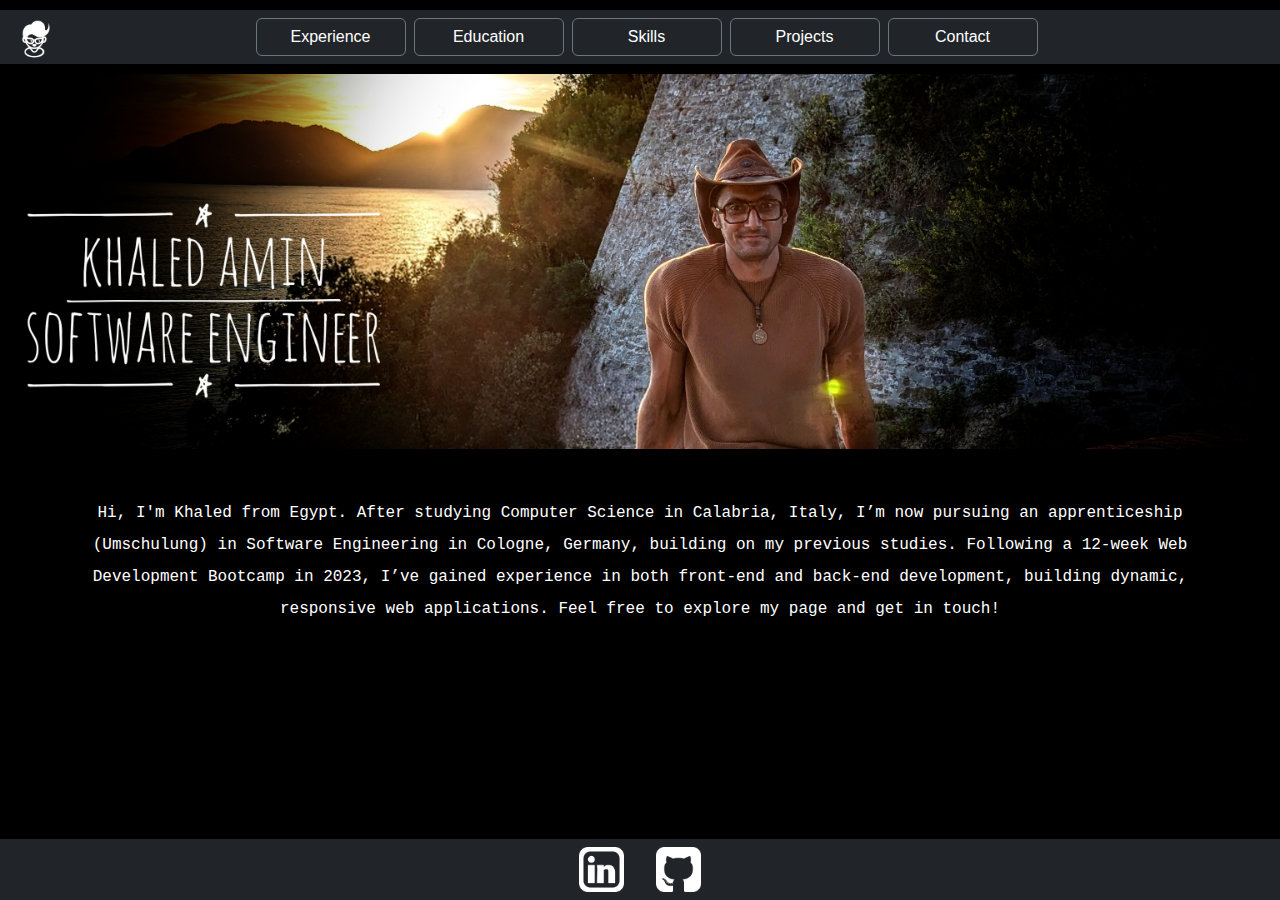
<file: index.html>
<!DOCTYPE html>
<html lang="en">
<head>
  <meta charset="UTF-8">
  <meta name="viewport" content="width=device-width, initial-scale=1.0">
  <title>Welcome to My Web Page</title>
  <link href="https://cdn.jsdelivr.net/npm/bootstrap@5.3.3/dist/css/bootstrap.min.css" rel="stylesheet" integrity="sha384-QWTKZyjpPEjISv5WaRU9OFeRpok6YctnYmDr5pNlyT2bRjXh0JMhjY6hW+ALEwIH" crossorigin="anonymous">
  <link rel="stylesheet" href="styles.css"></head>
<body>
  <header id="navbar-container">
    <script src="https://cdn.jsdelivr.net/npm/bootstrap@5.3.3/dist/js/bootstrap.bundle.min.js" integrity="sha384-YvpcrYf0tY3lHB60NNkmXc5s9fDVZLESaAA55NDzOxhy9GkcIdslK1eN7N6jIeHz" crossorigin="anonymous"></script>
  </header>
  <main>
    <img src="2.jpg" class="card-img-top" style="object-fit: cover">
    <div class="container mt-5">
      <p class="lh-lg fst-normal font-monospace text-center text-white fs-6">Hi, I'm Khaled from Egypt. After studying Computer Science in Calabria, Italy, I’m now pursuing an apprenticeship (Umschulung) in Software Engineering in Cologne, Germany, building on my previous studies. Following a 12-week Web Development Bootcamp in 2023, I’ve gained experience in both front-end and back-end development, building dynamic, responsive web applications. Feel free to explore my page and get in touch!</p>
    </div>
  </main>
  <footer id="footer-container"></footer>
  <script src="https://code.jquery.com/jquery-3.6.0.min.js"></script> <!-- Include jQuery -->
  <script>
    $(function(){
      $("#navbar-container").load("navbar.html");
      $("#footer-container").load("footer.html");
    });
  </script>
</body>
</html>
</file>
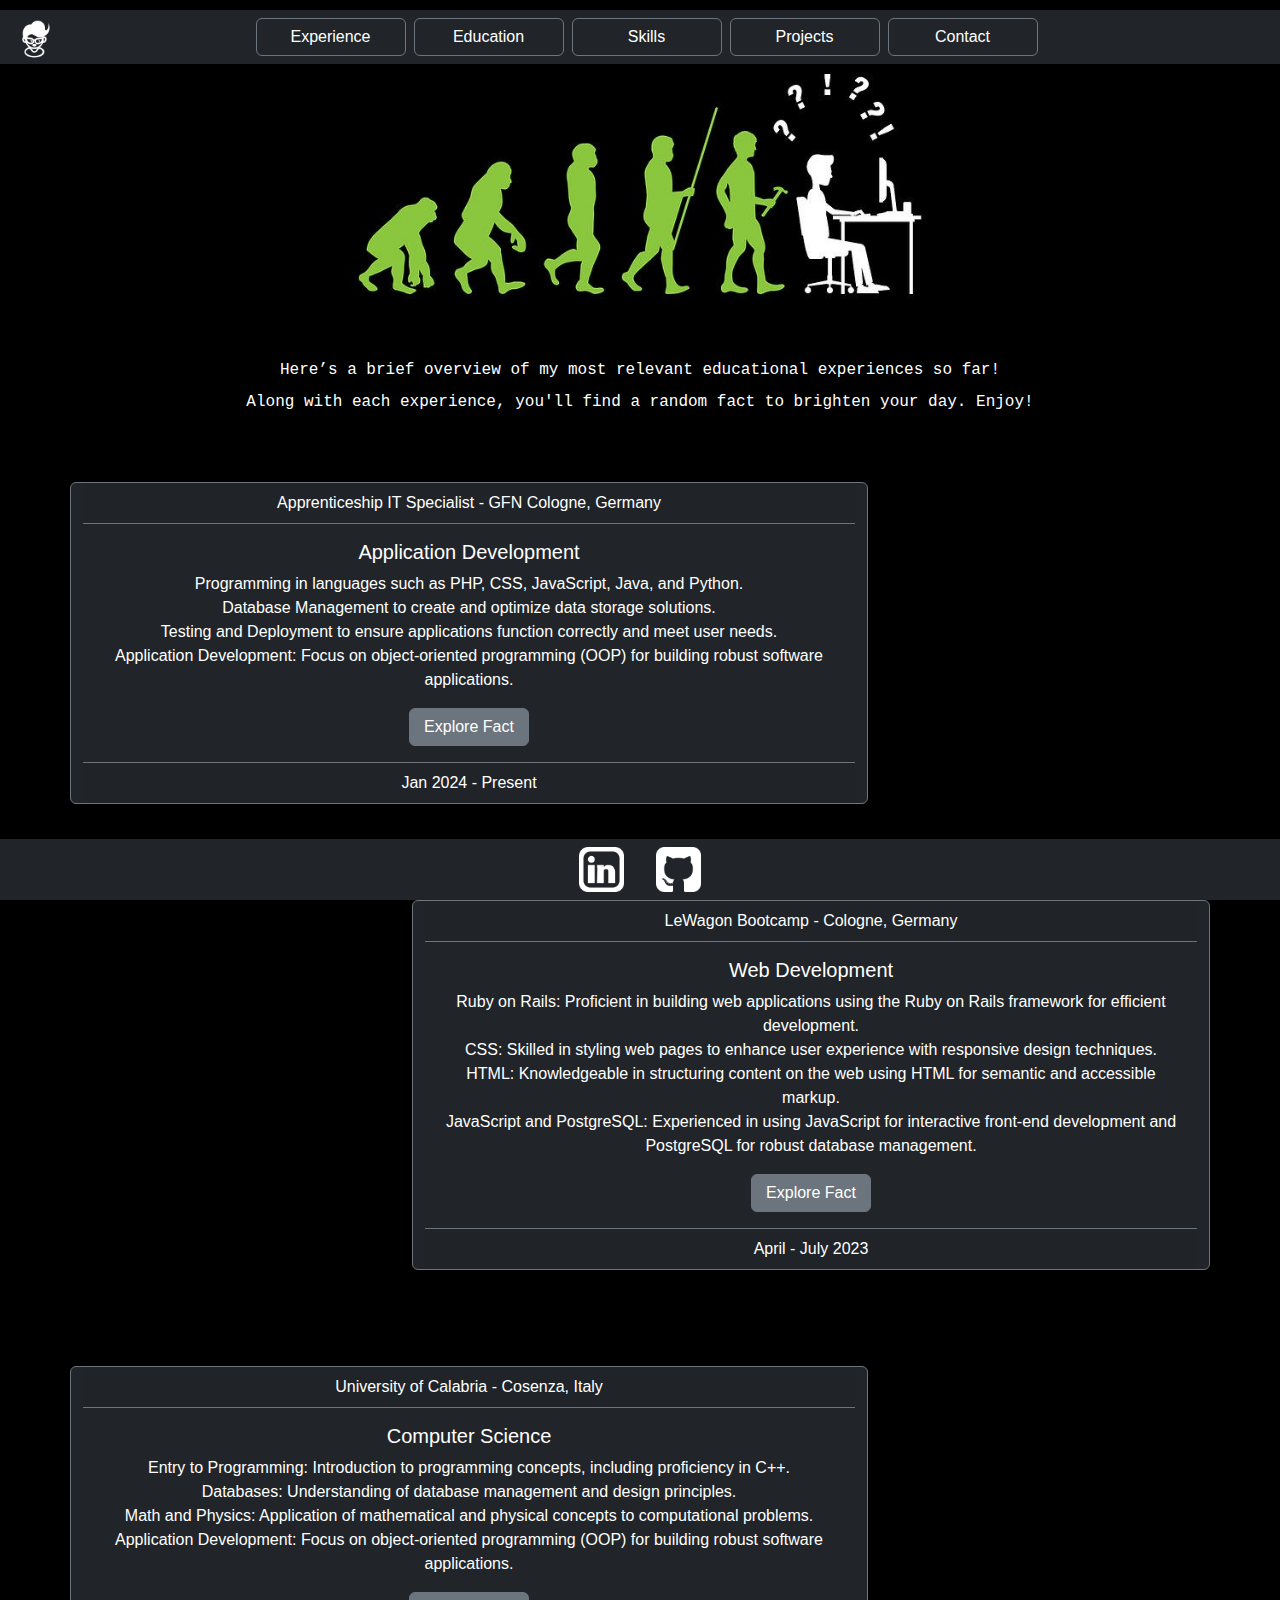
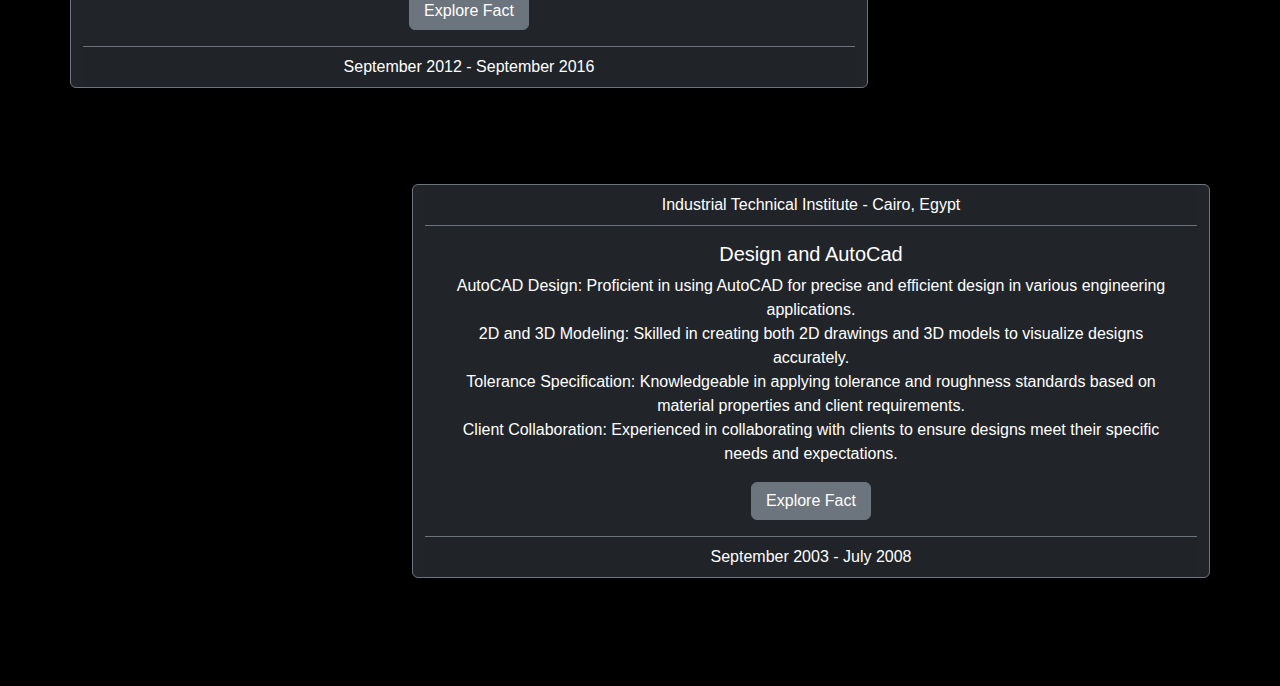
<file: education.html>
<!DOCTYPE html>
<html lang="en">
<head>
  <meta charset="UTF-8">
  <meta name="viewport" content="width=device-width, initial-scale=1.0">
  <title>Khaled's CV</title>
  <link href="https://cdn.jsdelivr.net/npm/bootstrap@5.3.3/dist/css/bootstrap.min.css" rel="stylesheet" integrity="sha384-QWTKZyjpPEjISv5WaRU9OFeRpok6YctnYmDr5pNlyT2bRjXh0JMhjY6hW+ALEwIH" crossorigin="anonymous">
  <script>
    document.addEventListener('DOMContentLoaded', function () {
        var popoverTriggerList = [].slice.call(document.querySelectorAll('[data-bs-toggle="popover"]'));
        var popoverList = popoverTriggerList.map(function (popoverTriggerEl) {
            return new bootstrap.Popover(popoverTriggerEl);
        });
    });
</script>
  <link rel="stylesheet" href="styles.css"></head>
<body>
  <header id="navbar-container">
    <script src="https://cdn.jsdelivr.net/npm/bootstrap@5.3.3/dist/js/bootstrap.bundle.min.js" integrity="sha384-YvpcrYf0tY3lHB60NNkmXc5s9fDVZLESaAA55NDzOxhy9GkcIdslK1eN7N6jIeHz" crossorigin="anonymous"></script>
  </header>
  <main>
    <img src="6.jpg" class="card-img-top mx-auto d-block" style="object-fit: cover; width: 50%; height: auto" alt="photo">
    <div class="container mt-5">
      <p class="lh-lg fst-normal font-monospace text-center text-white fs-6">Here’s a brief overview of my most relevant educational experiences so far!<br>Along with each experience, you'll find a random fact to brighten your day. Enjoy!</p>
      <div class="row justify-content-left">
        <div class="card text-center my-5 bg-dark text-white border-secondary" style="width:70%">
          <div class="card-header border-secondary">Apprenticeship IT Specialist - GFN Cologne, Germany</div>
          <div class="card-body">
            <h5 class="card-title">Application Development</h5>
            <p class="card-text">
              Programming in languages such as PHP, CSS, JavaScript, Java, and Python.<br>
              Database Management to create and optimize data storage solutions.<br>
              Testing and Deployment to ensure applications function correctly and meet user needs.<br>
              Application Development: Focus on object-oriented programming (OOP) for building robust software applications.<br>
            </p>
            <a tabindex="0" class="btn btn-secondary" role="button" data-bs-toggle="popover" data-bs-trigger="focus" data-bs-title="The First Computer Bug" data-bs-content="The term computer bug dates back to 1947 when Grace Hopper, a pioneering computer scientist, found an actual moth causing issues in the Harvard Mark II computer. She documented this incident in her logbook, leading to the popularization of the term.">Explore Fact</a>
          </div>
          <div class="card-footer border-secondary">Jan 2024 - Present</div>
        </div>
      </div>
      <div class="row justify-content-end">
        <div class="card text-center my-5 bg-dark text-white border-secondary" style="width:70%">
          <div class="card-header border-secondary">LeWagon Bootcamp - Cologne, Germany</div>
          <div class="card-body">
            <h5 class="card-title">Web Development</h5>
            <p class="card-text">Ruby on Rails: Proficient in building web applications using the Ruby on Rails framework for efficient development.<br>
              CSS: Skilled in styling web pages to enhance user experience with responsive design techniques.<br>
              HTML: Knowledgeable in structuring content on the web using HTML for semantic and accessible markup.<br>
              JavaScript and PostgreSQL: Experienced in using JavaScript for interactive front-end development and PostgreSQL for robust database management.</p>
              <a tabindex="0" class="btn btn-secondary" role="button" data-bs-toggle="popover" data-bs-trigger="focus" data-bs-title="The Internet's Size" data-bs-content="As of 2023, the estimated size of the internet is over 75 zettabytes (75 trillion gigabytes). To put this into perspective, if 1 zettabyte could be stored on standard DVDs, it would require over 1.2 trillion DVDs stacked together, reaching 15,000 times the height of Mount Everest!">Explore Fact</a>
          </div>
          <div class="card-footer border-secondary">April - July 2023</div>
        </div>
      </div>
      <div class="row justify-content-left">
        <div class="card text-center my-5 bg-dark text-white border-secondary" style="width:70%">
          <div class="card-header border-secondary">University of Calabria - Cosenza, Italy</div>
          <div class="card-body">
            <h5 class="card-title">Computer Science</h5>
            <p class="card-text">Entry to Programming: Introduction to programming concepts, including proficiency in C++.<br>
              Databases: Understanding of database management and design principles.<br>
              Math and Physics: Application of mathematical and physical concepts to computational problems.<br>
              Application Development: Focus on object-oriented programming (OOP) for building robust software applications.</p>
              <a tabindex="0" class="btn btn-secondary" role="button" data-bs-toggle="popover" data-bs-trigger="focus" data-bs-title="The Rise of Artificial Intelligence" data-bs-content="In 1956, the term artificial intelligence was coined at the Dartmouth Conference, marking the beginning of AI as a field of study. Fast forward to today, AI technologies power various applications, from voice assistants like Siri and Alexa to advanced algorithms that recommend products on e-commerce sites.">Explore Fact</a>
          </div>
          <div class="card-footer border-secondary">September 2012 - September 2016</div>
        </div>
      </div>
      <div class="row justify-content-end">
        <div class="card text-center my-5 bg-dark text-white border-secondary" style="width:70%">
          <div class="card-header border-secondary">Industrial Technical Institute - Cairo, Egypt</div>
          <div class="card-body">
            <h5 class="card-title">Design and AutoCad</h5>
            <p class="card-text">AutoCAD Design: Proficient in using AutoCAD for precise and efficient design in various engineering applications.<br>
              2D and 3D Modeling: Skilled in creating both 2D drawings and 3D models to visualize designs accurately.<br>
              Tolerance Specification: Knowledgeable in applying tolerance and roughness standards based on material properties and client requirements.<br>
              Client Collaboration: Experienced in collaborating with clients to ensure designs meet their specific needs and expectations.</p>
            <a tabindex="0" class="btn btn-secondary" role="button" data-bs-toggle="popover" data-bs-trigger="focus" data-bs-title="The World’s First Website" data-bs-content="The first-ever website was created by Tim Berners-Lee, the inventor of the World Wide Web, and went live on August 6, 1991. The site, which is still accessible today, is a simple page providing information about the World Wide Web project and is hosted at http://info.cern.ch.">Explore Fact</a>
          </div>
          <div class="card-footer border-secondary">September 2003 - July 2008</div>
        </div>
      </div>
    </div>
  </main>
  <footer id="footer-container"></footer>
  <script src="https://code.jquery.com/jquery-3.6.0.min.js"></script>
  <script>
    $(function(){
      $("#navbar-container").load("navbar.html");
      $("#footer-container").load("footer.html");
    });
  </script>
</body>
</html>
</file>
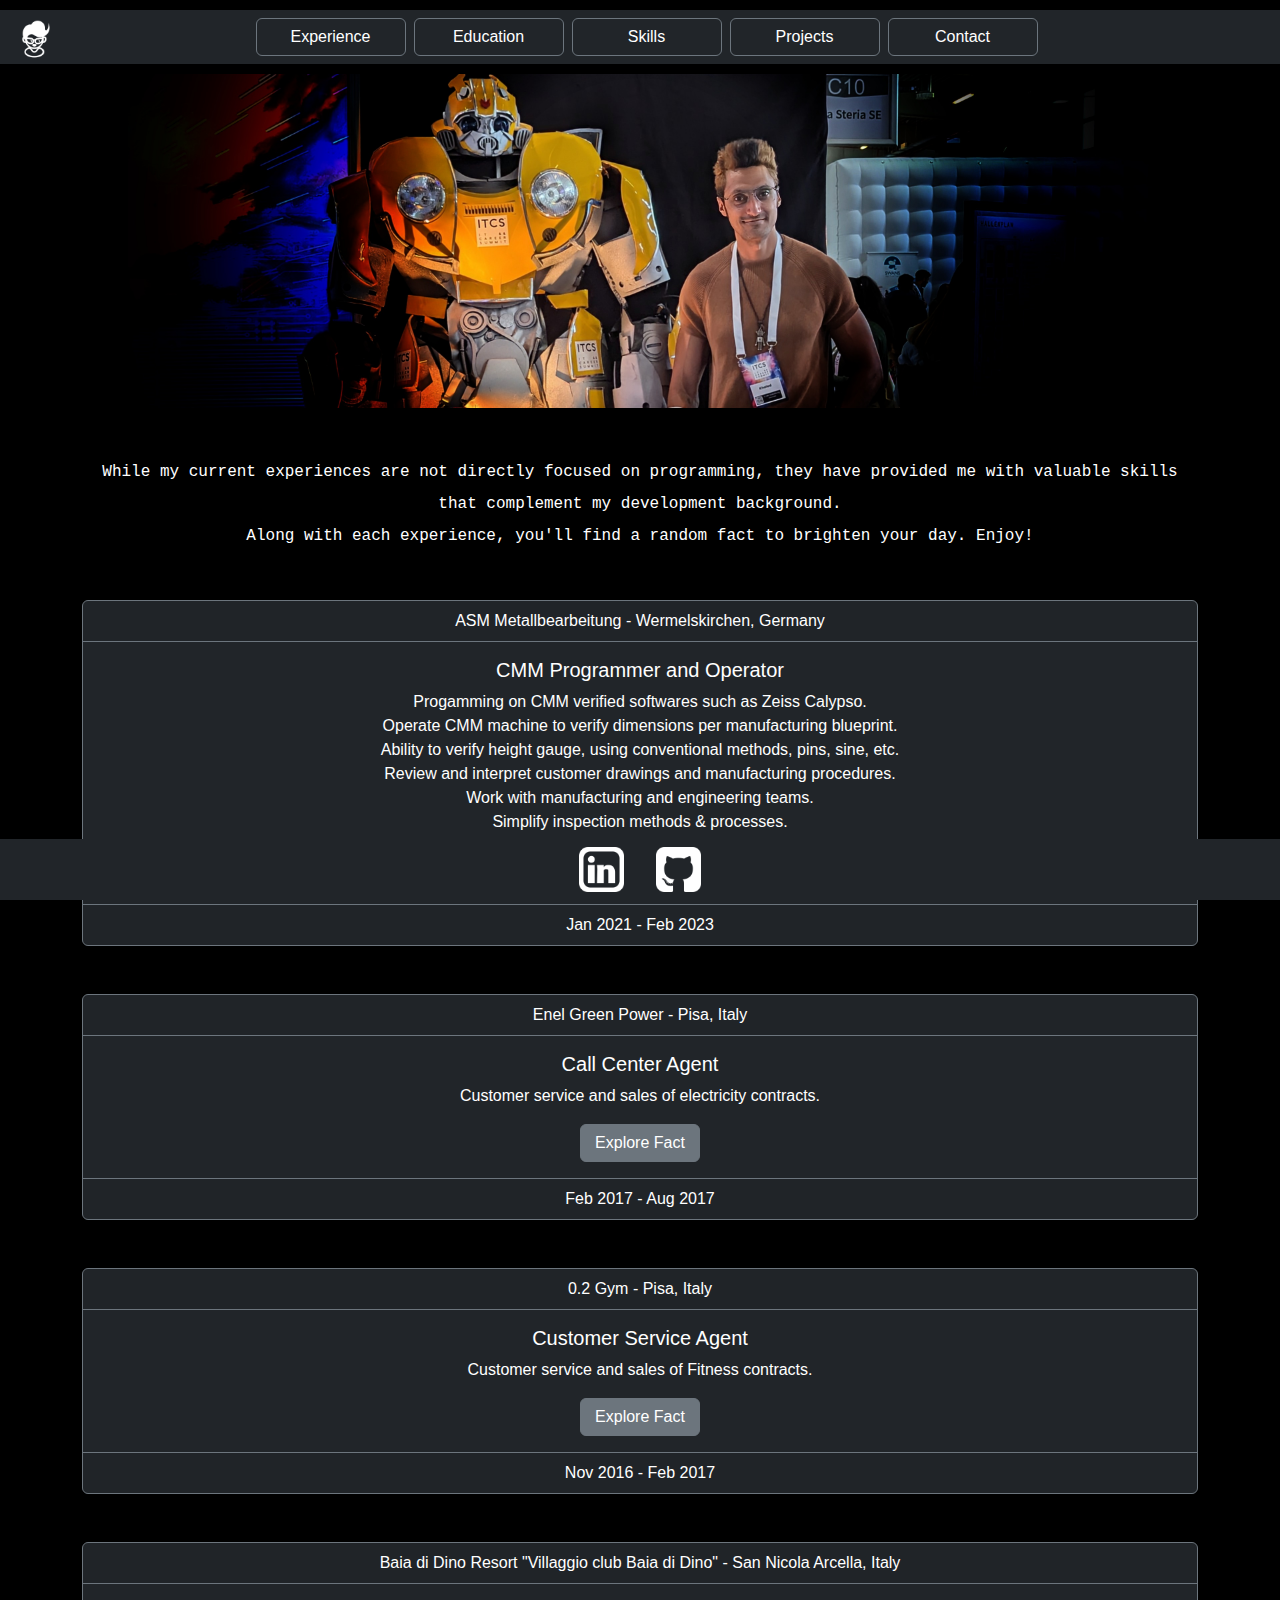
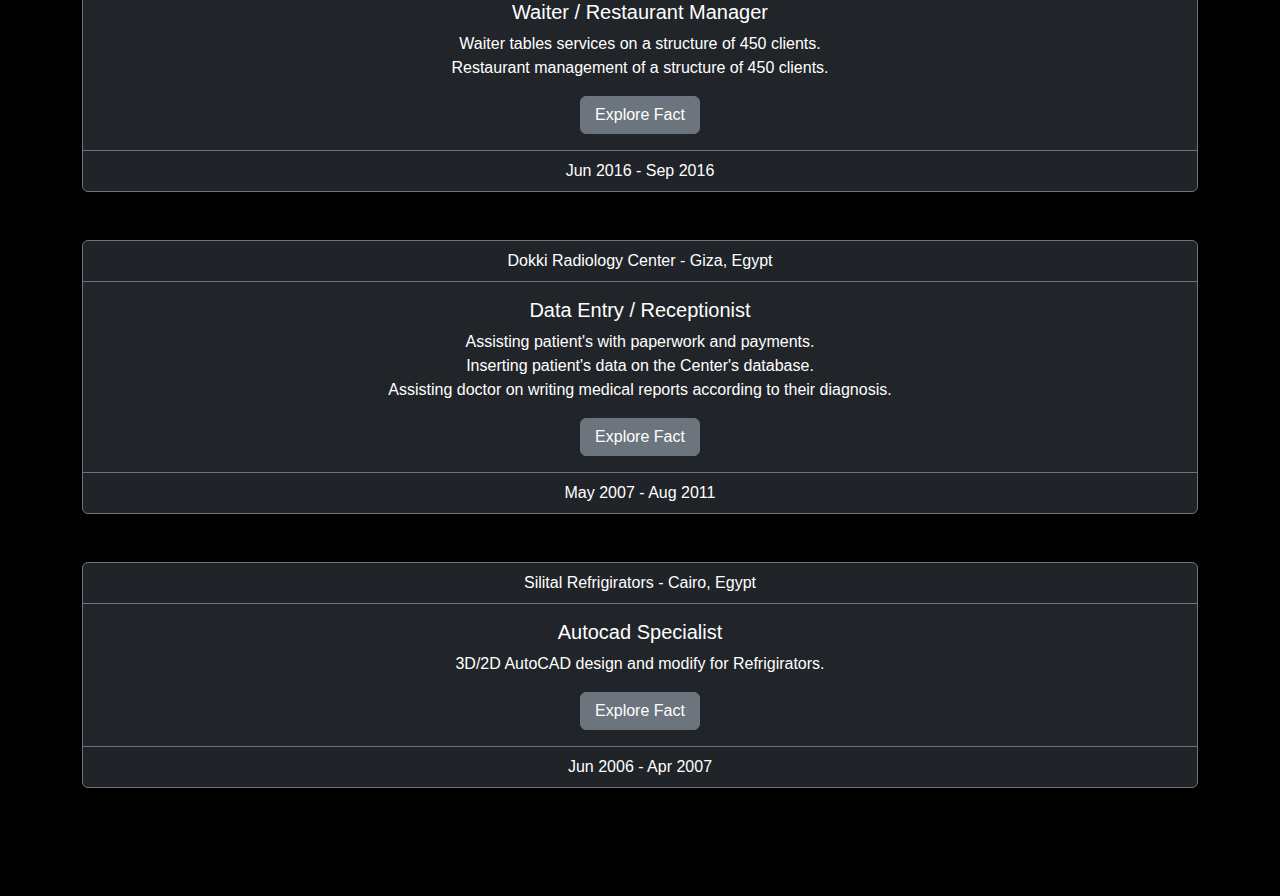
<file: experience.html>
<!DOCTYPE html>
<html lang="en">
<head>
  <meta charset="UTF-8">
  <meta name="viewport" content="width=device-width, initial-scale=1.0">
  <title>Welcome to My Web Page</title>
  <link href="https://cdn.jsdelivr.net/npm/bootstrap@5.3.3/dist/css/bootstrap.min.css" rel="stylesheet" integrity="sha384-QWTKZyjpPEjISv5WaRU9OFeRpok6YctnYmDr5pNlyT2bRjXh0JMhjY6hW+ALEwIH" crossorigin="anonymous">
  <script>
    document.addEventListener('DOMContentLoaded', function () {
        var popoverTriggerList = [].slice.call(document.querySelectorAll('[data-bs-toggle="popover"]'));
        var popoverList = popoverTriggerList.map(function (popoverTriggerEl) {
            return new bootstrap.Popover(popoverTriggerEl);
        });
    });
  </script>
  <link rel="stylesheet" href="styles.css"></head>
<body>
  <header id="navbar-container">
    <script src="https://cdn.jsdelivr.net/npm/bootstrap@5.3.3/dist/js/bootstrap.bundle.min.js" integrity="sha384-YvpcrYf0tY3lHB60NNkmXc5s9fDVZLESaAA55NDzOxhy9GkcIdslK1eN7N6jIeHz" crossorigin="anonymous"></script>
  </header>
  <main>
    <div class="d-flex justify-content-center">
      <img src="3.jpg" class="card-img-top d-block mx-auto" alt="..." style="object-fit: cover; width: 80%; height:auto">
    </div>
    <div class="container mt-5">
      <p class="lh-lg fst-normal font-monospace text-center text-white fs-6">While my current experiences are not directly focused on programming, they have provided me with valuable skills that complement my development background.<br>Along with each experience, you'll find a random fact to brighten your day. Enjoy!</p>
      <div class="card text-center my-5 bg-dark text-white border-secondary">
        <div class="card-header border-secondary">ASM Metallbearbeitung - Wermelskirchen, Germany</div>
        <div class="card-body">
          <h5 class="card-title">CMM Programmer and Operator</h5>
          <p class="card-text">
            Progamming on CMM verified softwares such as Zeiss Calypso.<br>
            Operate CMM machine to verify dimensions per manufacturing blueprint.<br>
            Ability to verify height gauge, using conventional methods, pins, sine, etc.<br>
            Review and interpret customer drawings and manufacturing procedures.<br>
            Work with manufacturing and engineering teams.<br>
            Simplify inspection methods & processes.<br>
          </p>
          <a tabindex="0" class="btn btn-secondary" role="button" data-bs-toggle="popover" data-bs-trigger="focus" data-bs-title="The First Computer" data-bs-content="The first mechanical computer, the Analytical Engine, was designed by Charles Babbage in 1837 but was never fully built during his lifetime.">Explore Fact</a>
        </div>
        <div class="card-footer border-secondary">Jan 2021 - Feb 2023</div>
      </div>
      <div class="card text-center my-5 bg-dark text-white border-secondary">
        <div class="card-header border-secondary">Enel Green Power - Pisa, Italy</div>
        <div class="card-body">
          <h5 class="card-title">Call Center Agent</h5>
          <p class="card-text">
            Customer service and sales of electricity contracts.
          </p>
          <a tabindex="0" class="btn btn-secondary" role="button" data-bs-toggle="popover" data-bs-trigger="focus" data-bs-title="The Moon Landing" data-bs-content="On July 20, 1969, NASA's Apollo 11 mission successfully landed astronauts Neil Armstrong and Buzz Aldrin on the Moon, with Armstrong becoming the first human to walk on its surface.">Explore Fact</a>
        </div>
        <div class="card-footer border-secondary">Feb 2017 - Aug 2017</div>
      </div>
      <div class="card text-center my-5 bg-dark text-white border-secondary">
        <div class="card-header border-secondary">0.2 Gym - Pisa, Italy</div>
        <div class="card-body">
          <h5 class="card-title">Customer Service Agent</h5>
          <p class="card-text">
            Customer service and sales of Fitness contracts.
          </p>
          <a tabindex="0" class="btn btn-secondary" role="button" data-bs-toggle="popover" data-bs-trigger="focus" data-bs-title="The Printing Press" data-bs-content="In 1440, Johannes Gutenberg invented the printing press, revolutionizing communication and making books more accessible, which helped spark the Renaissance.">Explore Fact</a>
        </div>
        <div class="card-footer border-secondary">Nov 2016 - Feb 2017</div>
      </div>
      <div class="card text-center my-5 bg-dark text-white border-secondary">
        <div class="card-header border-secondary">Baia di Dino Resort "Villaggio club Baia di Dino"​ - San Nicola Arcella, Italy</div>
        <div class="card-body">
          <h5 class="card-title">Waiter / Restaurant Manager</h5>
          <p class="card-text">
            Waiter tables services on a structure of 450 clients.<br>
            Restaurant management of a structure of 450 clients.
          </p>
          <a tabindex="0" class="btn btn-secondary" role="button" data-bs-toggle="popover" data-bs-trigger="focus" data-bs-title="Heliocentric Theory" data-bs-content="In the 16th century, Nicolaus Copernicus proposed the heliocentric model of the solar system, stating that the Earth and planets revolve around the Sun, challenging the geocentric view.">Explore Fact</a>
        </div>
        <div class="card-footer border-secondary">Jun 2016 - Sep 2016</div>
      </div>
      <div class="card text-center my-5 bg-dark text-white border-secondary">
        <div class="card-header border-secondary">Dokki Radiology Center​ - Giza, Egypt</div>
        <div class="card-body">
          <h5 class="card-title">Data Entry / Receptionist</h5>
          <p class="card-text">
            Assisting patient's with paperwork and payments.<br>
            Inserting patient's data on the Center's database.<br>
            Assisting doctor on writing medical reports according to their diagnosis.
          </p>
          <a tabindex="0" class="btn btn-secondary" role="button" data-bs-toggle="popover" data-bs-trigger="focus" data-bs-title="First Electric Light" data-bs-content="In 1879, Thomas Edison invented the practical incandescent light bulb, marking a major breakthrough in electrical engineering and lighting technology.">Explore Fact</a>
        </div>
        <div class="card-footer border-secondary">May 2007 - Aug 2011</div>
      </div>
      <div class="card text-center my-5 bg-dark text-white border-secondary">
        <div class="card-header border-secondary">Silital Refrigirators​ - Cairo, Egypt</div>
        <div class="card-body">
          <h5 class="card-title">Autocad Specialist</h5>
          <p class="card-text">
            3D/2D AutoCAD design and modify for Refrigirators​.
          </p>
          <a tabindex="0" class="btn btn-secondary" role="button" data-bs-toggle="popover" data-bs-trigger="focus" data-bs-title="Einstein’s Theory of Relativity" data-bs-content="In 1915, Albert Einstein published his General Theory of Relativity, revolutionizing our understanding of gravity and the fabric of space-time.">Explore Fact</a>
        </div>
        <div class="card-footer border-secondary">Jun 2006 - Apr 2007</div>
      </div>
    </div>
  </main>
  <footer id="footer-container"></footer>
  <script src="https://code.jquery.com/jquery-3.6.0.min.js"></script>
  <script>
    $(function(){
      $("#navbar-container").load("navbar.html");
      $("#footer-container").load("footer.html");
    });
  </script>
</body>
</html>
</file>
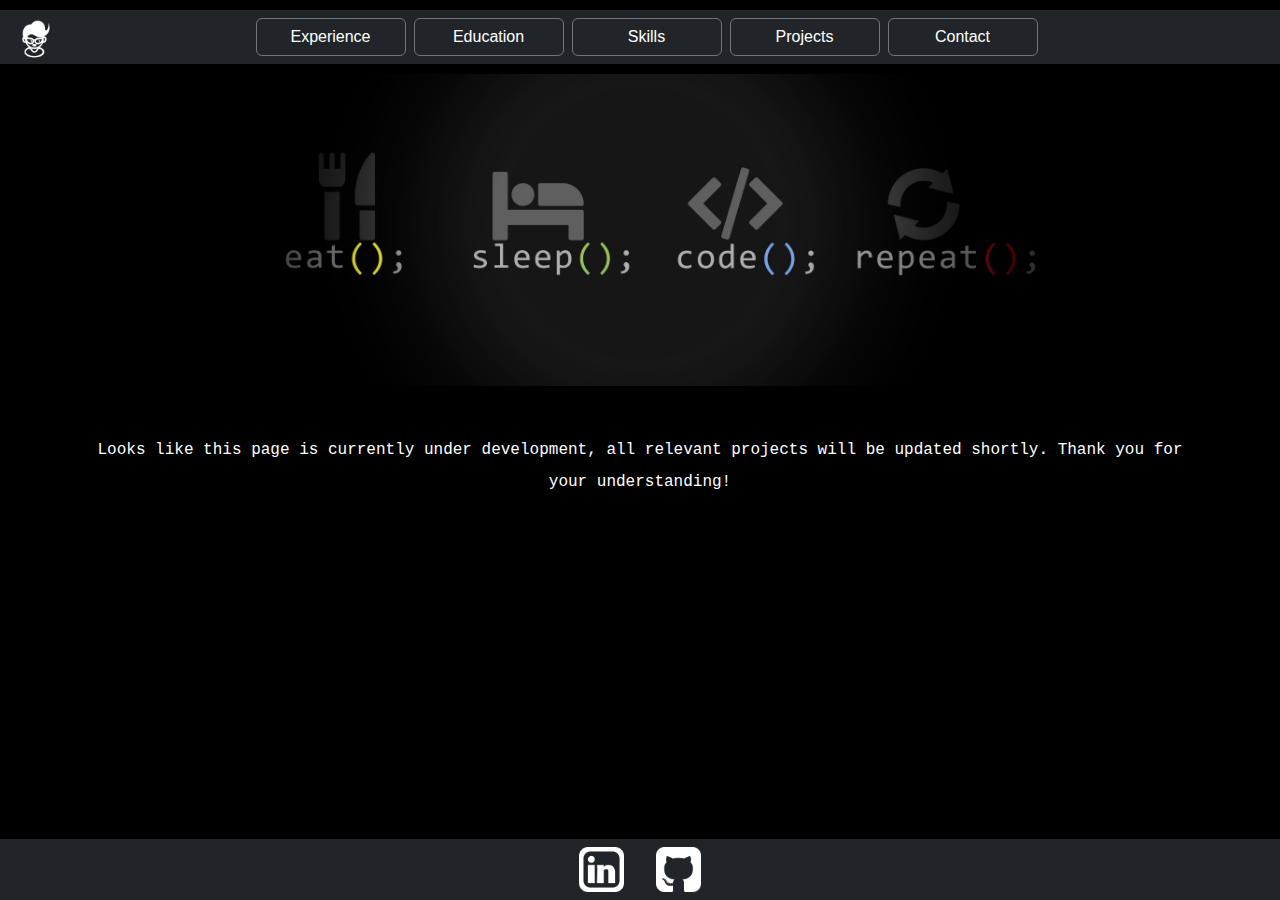
<file: projects.html>
<!DOCTYPE html>
<html lang="en">
<head>
  <meta charset="UTF-8">
  <meta name="viewport" content="width=device-width, initial-scale=1.0">
  <title>Welcome to My Web Page</title>
  <link href="https://cdn.jsdelivr.net/npm/bootstrap@5.3.3/dist/css/bootstrap.min.css" rel="stylesheet" integrity="sha384-QWTKZyjpPEjISv5WaRU9OFeRpok6YctnYmDr5pNlyT2bRjXh0JMhjY6hW+ALEwIH" crossorigin="anonymous">
  <link rel="stylesheet" href="styles.css"></head>
<body>
  <header id="navbar-container">
    <script src="https://cdn.jsdelivr.net/npm/bootstrap@5.3.3/dist/js/bootstrap.bundle.min.js" integrity="sha384-YvpcrYf0tY3lHB60NNkmXc5s9fDVZLESaAA55NDzOxhy9GkcIdslK1eN7N6jIeHz" crossorigin="anonymous"></script>
  </header>
  <main>
    <div class="d-flex justify-content-center">
      <img src="7.jpg" class="card-img-top" alt="..." style="object-fit: cover; width: 70%; height: auto">
    </div>
    <div class="container mt-5">
      <p class="lh-lg fst-normal font-monospace text-center text-white fs-6">Looks like this page is currently under development, all relevant projects will be updated shortly. Thank you for your understanding!</p>
    </div>
  </main>
  <footer id="footer-container"></footer>
  <script src="https://code.jquery.com/jquery-3.6.0.min.js"></script>
  <script>
    $(function(){
      $("#navbar-container").load("navbar.html");
      $("#footer-container").load("footer.html");
    });
  </script>
</body>
</html>
</file>
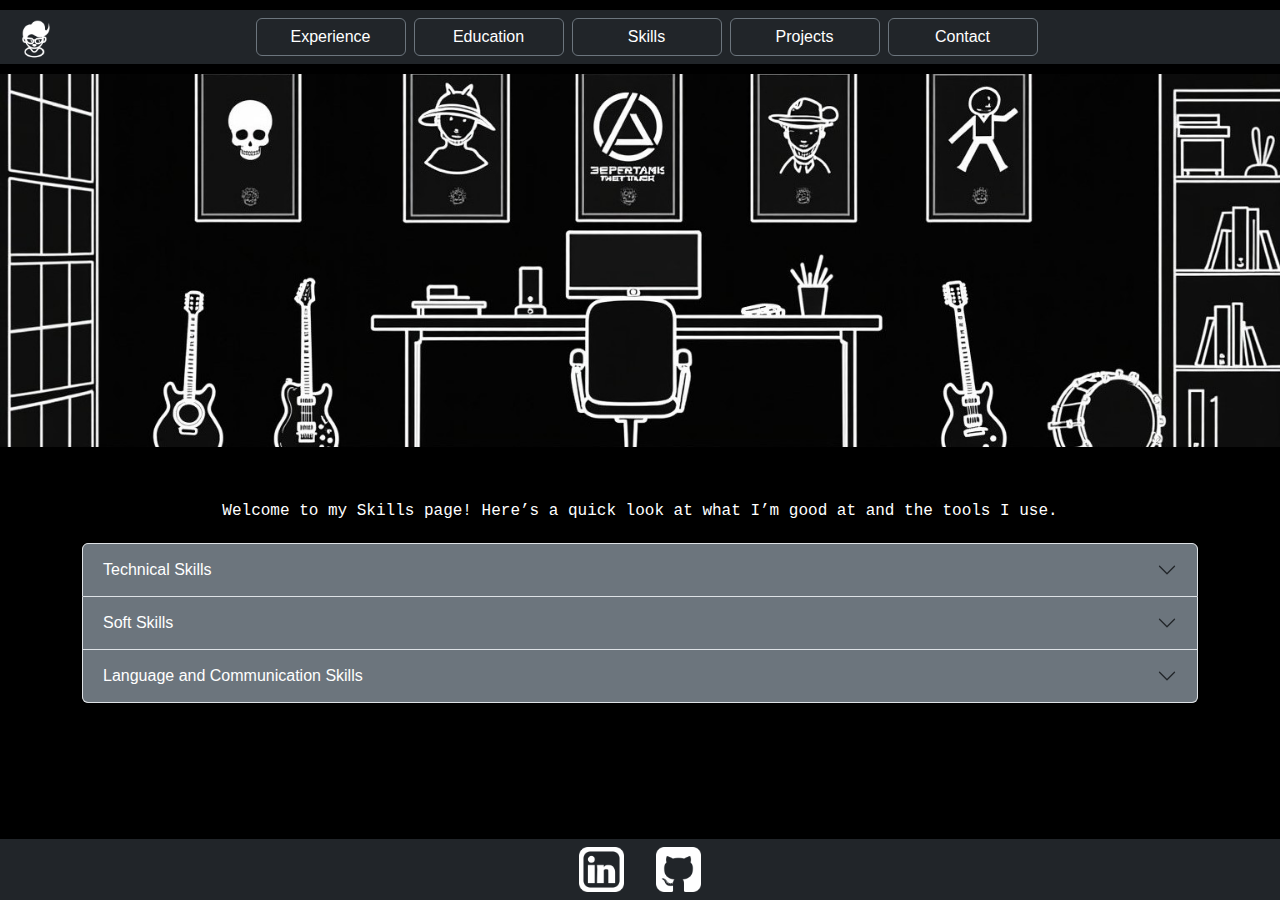
<file: skills.html>
<!DOCTYPE html>
<html lang="en">
<head>
  <meta charset="UTF-8">
  <meta name="viewport" content="width=device-width, initial-scale=1.0">
  <title>Welcome to My Web Page</title>
  <link href="https://cdn.jsdelivr.net/npm/bootstrap@5.3.3/dist/css/bootstrap.min.css" rel="stylesheet" integrity="sha384-QWTKZyjpPEjISv5WaRU9OFeRpok6YctnYmDr5pNlyT2bRjXh0JMhjY6hW+ALEwIH" crossorigin="anonymous">
  <link rel="stylesheet" href="styles.css"></head>
<body>
  <header id="navbar-container">
    <script src="https://cdn.jsdelivr.net/npm/bootstrap@5.3.3/dist/js/bootstrap.bundle.min.js" integrity="sha384-YvpcrYf0tY3lHB60NNkmXc5s9fDVZLESaAA55NDzOxhy9GkcIdslK1eN7N6jIeHz" crossorigin="anonymous"></script>
  </header>
  <main>
    <img src="4.jpg" class="card-img-top mx-auto d-block" alt="..." style="object-fit: cover">
    <div class="container mt-5">
      <p class="lh-lg fst-normal font-monospace text-center text-white fs-6">Welcome to my Skills page! Here’s a quick look at what I’m good at and the tools I use.</p>
      <div class="accordion mb-5" id="accordionExample">
        <div class="accordion-item">
          <h2 class="accordion-header">
            <button class="accordion-button collapsed bg-secondary text-white" type="button" data-bs-toggle="collapse" data-bs-target="#collapseOne" aria-expanded="false" aria-controls="collapseOne">
              Technical Skills
            </button>
          </h2>
          <div id="collapseOne" class="accordion-collapse collapse" data-bs-parent="#accordionExample">
            <div class="accordion-body">
              <strong>C++</strong> Obtained during my Study in Computer Science and the partecipation in CS50 online Course from Harvard.<br>
              <strong>Ruby on Rails</strong> Obtained during my Web Development Bootcamp at LeWagon.<br>
              <strong>JavaScript</strong> Obtained during my Web Development Bootcamp at LeWagon.<br>
              <strong>PostgresSQL</strong> Obtained during my Web Development Bootcamp at LeWagon.<br>
              <strong>SQL/MariaDB</strong> Obtained during my current Apprenticeship as Software Engineer.<br>
              <strong>APIs</strong> Obtained during my Web Development Bootcamp at LeWagon and my current Apprenticeship as Software Engineer.<br>
              <strong>CSS, HTML, UI/UX</strong> Obtained during my Web Development Bootcamp at LeWagon and my current Apprenticeship as Software Engineer.<br>
              <strong>Cypress</strong> Obtained upon my Cypress Course Completion on Frontendmasters.<br>
              <strong>PHP</strong> Obtained upon my online PHP course completion on Codecademy and my current Apprenticeship as Software Engineer.<br>
              <strong>Python</strong> Obtained during my current Apprenticeship as Software Engineer. Certified with the Python Foundation upon exam completion.<br>
              <strong>Java</strong> Obtained during my current Apprenticeship as Software Engineer. Certified with the Python Foundation upon exam completion.<br>
              <strong>Scrum Foundation</strong> During my current apprenticeship, I received training and certification in Scrum methodologies.<br>
              <strong>GIT</strong> Proficient in using Git commands to manage version control, including initialization, branching, staging, committing, merging, and resolving conflicts.<br>
            </div>
          </div>
        </div>
        <div class="accordion-item">
          <h2 class="accordion-header">
            <button class="accordion-button collapsed  bg-secondary text-white" type="button" data-bs-toggle="collapse" data-bs-target="#collapseTwo" aria-expanded="false" aria-controls="collapseTwo">
              Soft Skills
            </button>
          </h2>
          <div id="collapseTwo" class="accordion-collapse collapse" data-bs-parent="#accordionExample">
            <div class="accordion-body">
              <strong>Problem-solving:</strong> Ability to analyze issues and implement effective solutions.<br>
              <strong>Adaptability:</strong> Quickly adjusting to new challenges and environments.<br>
              <strong>Conflict resolution:</strong> Skilled in mediating and resolving disputes constructively.<br>
              <strong>Time management:</strong> Efficiently prioritizing tasks to meet deadlines.<br>
              <strong>Leadership:</strong> Guiding and motivating teams towards shared goals.<br>
              <strong>Communication:</strong> Clear and effective exchange of ideas and information.<br>
            </div>
          </div>
        </div>
        <div class="accordion-item">
          <h2 class="accordion-header">
            <button class="accordion-button collapsed  bg-secondary text-white" type="button" data-bs-toggle="collapse" data-bs-target="#collapseThree" aria-expanded="false" aria-controls="collapseThree">
              Language and Communication Skills
            </button>
          </h2>
          <div id="collapseThree" class="accordion-collapse collapse" data-bs-parent="#accordionExample">
            <div class="accordion-body">
              <strong>Arabic</strong> Native.<br>
              <strong>English</strong> Full professional proficiency.<br>
              <strong>Italian</strong> Full professional proficiency.<br>
              <strong>German</strong> Full professional proficiency.<br>
            </div>
          </div>
        </div>
      </div>
    </div>
  </main>
  <footer id="footer-container"></footer>
  <script src="https://code.jquery.com/jquery-3.6.0.min.js"></script> <!-- Include jQuery -->
  <script>
    $(function(){
      $("#navbar-container").load("navbar.html");
      $("#footer-container").load("footer.html");
    });
  </script>
</body>
</html>
</file>
<file: styles.css>
body {
  font-family: Arial, sans-serif;
  background-color: black;
  margin: 0;
  padding: 0;
  height: 100%;
}
header {
  background: black;
  color: white;
  padding: 10px 0;
  text-align: center;
  position: fixed;
  width: 100%;
  top: 0;
  z-index: 1000;
}
.content {
  margin-top: 60px;
}
body {
  padding-top: 60px;
  padding-bottom: 60px;
}
footer {
  text-align: center;
  color: white;
  position: fixed;
  width: 100%;
  bottom: 0;
}
.navbar {
  z-index: 1000; /* Ensures the navbar stays above other content */
}
.nav-item .btn {
  width: 150px;
}
.card .btn {
  width: 120px;

}
img.icon {
  filter: brightness(0) invert(1); /* This will turn any non-black color to black */
  width: 45px;  /* Set default width */
  height: 45px; /* Set default height */
}
</file>
